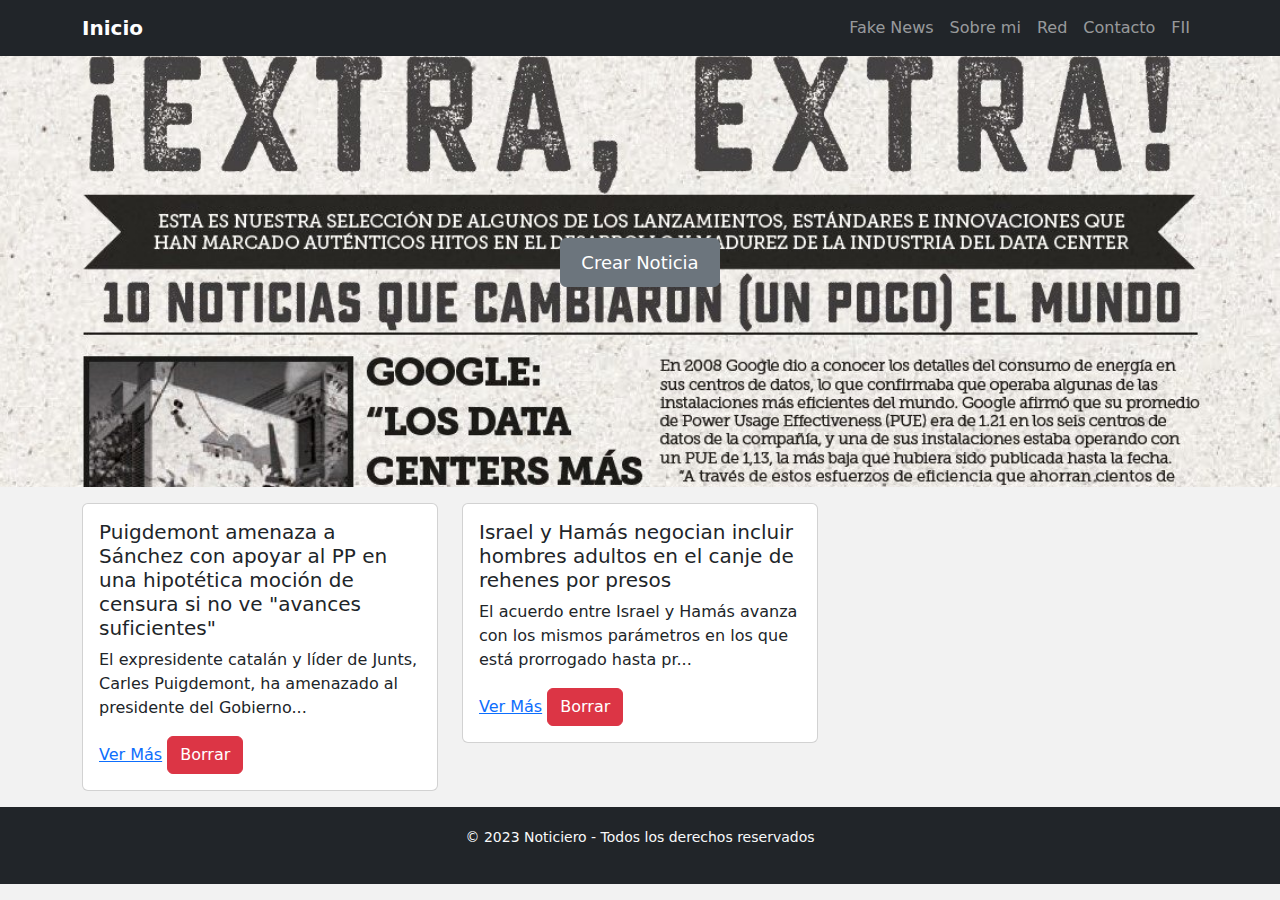
<file: index.html>
<!DOCTYPE html>
<html lang="es">
<head>
    <meta charset="UTF-8">
    <meta name="viewport" content="width=device-width, initial-scale=1">
    <title>Web FII</title>
    <link rel="stylesheet" href="css/style.css">
    <link rel="stylesheet" href="https://cdnjs.cloudflare.com/ajax/libs/bootstrap/5.0.2/css/bootstrap.min.css"/>
</head>
<body style="background-color: #f2f2f2;">
    
    <!-- Barra de navegación -->
    <nav class="navbar navbar-expand-lg navbar-dark bg-dark fixed-top" id="navbar">
        <div class="container">
            <a class="navbar-brand" href="index.html">Inicio</a>
            <button class="navbar-toggler" type="button" data-bs-toggle="collapse" data-bs-target="#navbarNav" aria-controls="navbarNav" aria-expanded="false" aria-label="Toggle navigation">
                <span class="navbar-toggler-icon"></span>
            </button>
            <div class="collapse navbar-collapse" id="navbarNav">
                <ul class="navbar-nav ms-auto">
                    <li class="nav-item">
                        <a class="nav-link" href="publica/tema.html">Fake News</a>
                    </li>
                    <li class="nav-item">
                        <a class="nav-link" href="publica/sobreMi.html">Sobre mi</a>
                    </li>
                    <li class="nav-item">
                        <a class="nav-link" href="publica/red.html">Red</a>
                    </li>
                    <li class="nav-item">
                        <a class="nav-link" href="publica/contacto.html">Contacto</a>
                    </li>
                    <li class="nav-item">
                        <div class="nav-profile-container">
                            <a class="nav-link" href="publica/fii.html">FII</a>
                            <ul class="nav-profile-dropdown">
                                <li>
                                    <a class="nav-link nav-hidden" href="publica/subfii.html">SubFII</a>
                                </li>
                            </ul>
                        </div>
                    </li>
                </ul>
            </div>
        </div>
    </nav>
    <div id="overlay"></div>
    <!-- seccion para crear noticia -->
    <section id="inicio" class="hero" style='background-image: url("publica/images/noticiaInicio.jpg");'>
        <div class="container">
            <button id="btnAbrirFormulario" class="btn btn-secondary">Crear Noticia</button>
        </div>
    </section>
    <!-- formulario para incluir una nueva noticia -->
    <form id="noticiaForm" class="needs-validation" novalidate>
        <div class="form-container">
            <button id="btnCerrarFormulario" class="btn btn-danger">Cerrar</button>
            <div class="mb-3">
                <label for="titulo" class="form-label">Título:</label>
                <input type="text" class="form-control" id="titulo" name="titulo" required>
                <div class="invalid-feedback">
                    Por favor, ingresa un título.
                </div>
            </div>
            <div class="mb-3">
                <label for="descripcion" class="form-label">Descripción:</label>
                <textarea class="form-control" id="descripcion" name="descripcion" required></textarea>
                <div class="invalid-feedback">
                    Por favor, ingresa una descripción.
                </div>
            </div>
            <div class="mb-3">
                <label for="autor" class="form-label">Autor:</label>
                <input type="text" class="form-control" id="autor" name="autor" required>
                <div class="invalid-feedback">
                    Por favor, ingresa el nombre del autor.
                </div>
            </div>
            <button type="submit" class="btn btn-primary">Guardar</button>
        </div>
    </form>
    <div class="container mt-3" id="noticiasContainer">
        <div class="row" id="noticiasRow"></div>
    </div>
    <div id="detalleNoticiaContainer"></div>
    
    <!-- footer -->
    <footer class="footer bg-dark text-light">
        <div class="container text-center">
            <p>&copy; 2023 Noticiero - Todos los derechos reservados</p>
        </div>
    </footer>
    <script src="https://code.jquery.com/jquery-3.6.4.min.js"></script>
    <script src="https://cdnjs.cloudflare.com/ajax/libs/bootstrap/5.0.2/js/bootstrap.min.js"></script>
    <script src="https://cdn.jsdelivr.net/npm/@popperjs/core@2.5.4/dist/umd/popper.min.js"></script>
    <script src="js/script.js"></script>
</body>
</html>
</file>
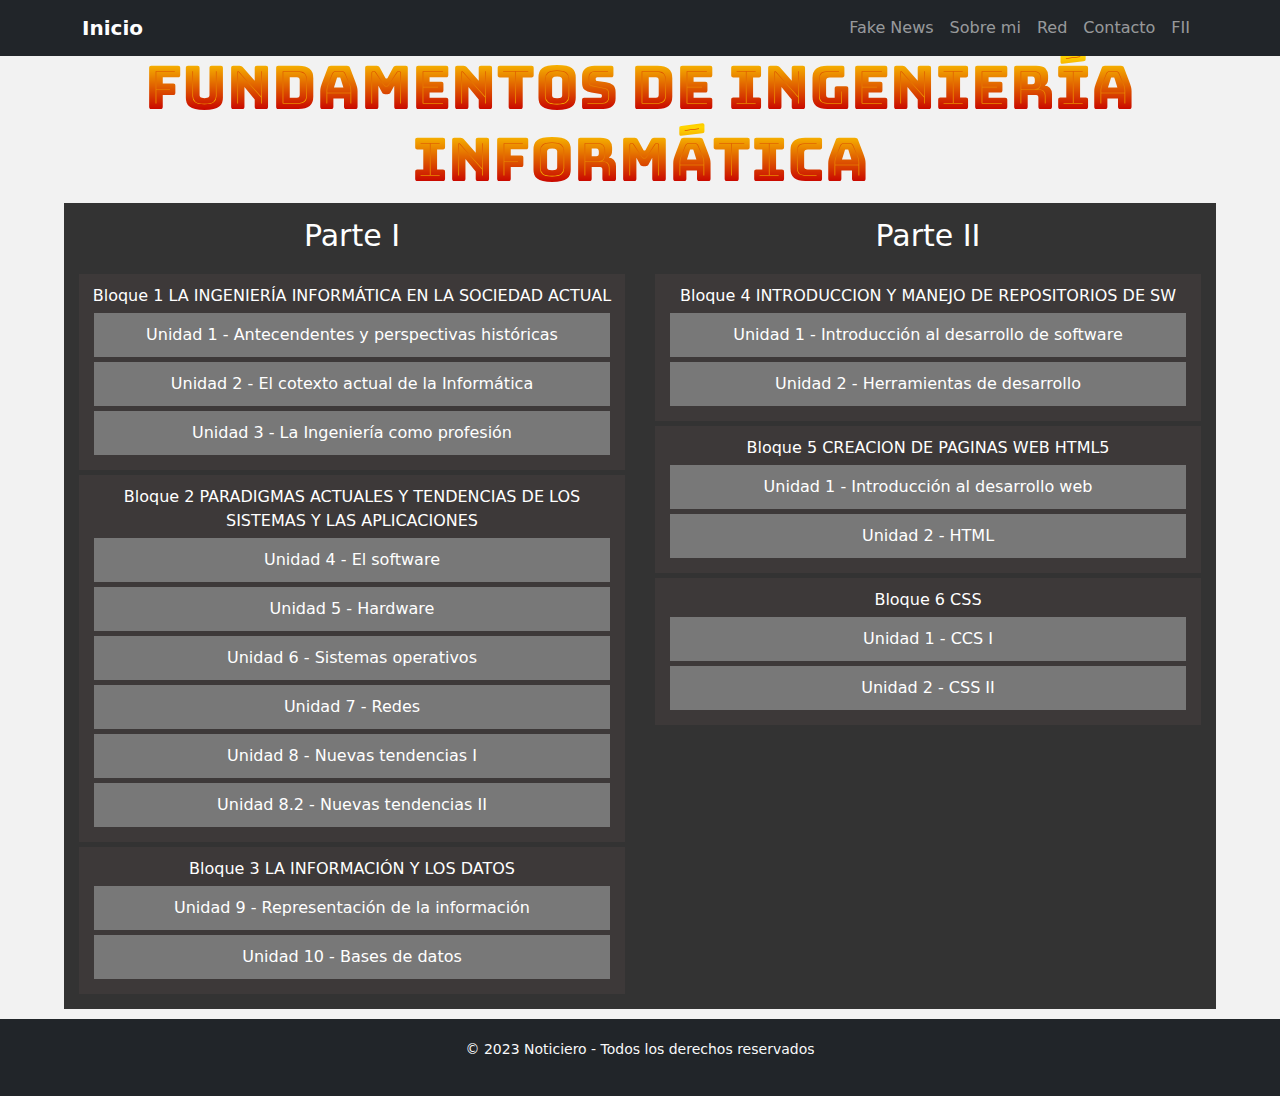
<file: publica/fii.html>
<!DOCTYPE html>
<html lang="es">
<head>
    <meta charset="UTF-8">
    <meta name="viewport" content="width=device-width, initial-scale=1">
    <title></title>
    <link rel="stylesheet" href="../css/style.css">
    <link rel="stylesheet" href="https://cdnjs.cloudflare.com/ajax/libs/bootstrap/5.0.2/css/bootstrap.min.css"/>
</head>
<body style="background-color: #f2f2f2;">
    
    <!-- Barra de navegación -->
    <nav class="navbar navbar-expand-lg navbar-dark bg-dark fixed-top" id="navbar">
        <div class="container">
            <a class="navbar-brand" href="../index.html">Inicio</a>
            <button class="navbar-toggler" type="button" data-bs-toggle="collapse" data-bs-target="#navbarNav" aria-controls="navbarNav" aria-expanded="false" aria-label="Toggle navigation">
                <span class="navbar-toggler-icon"></span>
            </button>
            <div class="collapse navbar-collapse" id="navbarNav">
                <ul class="navbar-nav ms-auto">
                    <li class="nav-item">
                        <a class="nav-link" href="tema.html">Fake News</a>
                    </li>
                    <li class="nav-item">
                        <a class="nav-link" href="sobreMi.html">Sobre mi</a>
                    </li>
                    <li class="nav-item">
                        <a class="nav-link" href="red.html">Red</a>
                    </li>
                    <li class="nav-item">
                        <a class="nav-link" href="contacto.html">Contacto</a>
                    </li>
                    <li class="nav-item">
                        <div class="nav-profile-container">
                            <a class="nav-link" href="fii.html">FII</a>
                            <ul class="nav-profile-dropdown">
                                <li>
                                    <a class="nav-link nav-hidden" href="subfii.html">SubFII</a>
                                </li>
                            </ul>
                        </div>
                    </li>
                </ul>
            </div>
        </div>
    </nav>  
    <h1 style="font-size: 60px;" id="nombre">Fundamentos de Ingeniería Informática</h1>
    <div class="menuFII">
        <div class="parte1">
            <p>Parte I</p>
            <div class="bloque">
                Bloque 1 LA INGENIERÍA INFORMÁTICA EN LA SOCIEDAD ACTUAL
                <div class="unidad"><a href="subfii.html">Unidad 1 - Antecendentes y perspectivas históricas</a></div>
                <div class="unidad"><a href="#unidad2">Unidad 2 - El cotexto actual de la Informática</a></div>
                <div class="unidad"><a href="#unidad3">Unidad 3 - La Ingeniería como profesión</a></div>
            </div> 
            <div class="bloque">
                Bloque 2 PARADIGMAS ACTUALES Y TENDENCIAS DE LOS SISTEMAS Y LAS APLICACIONES
                <div class="unidad"><a href="#unidad4">Unidad 4 - El software</a></div>
                <div class="unidad"><a href="#unidad5">Unidad 5 - Hardware</a></div>
                <div class="unidad"><a href="#unidad6">Unidad 6 - Sistemas operativos</a></div>
                <div class="unidad"><a href="#unidad7">Unidad 7 - Redes</a></div>
                <div class="unidad"><a href="#unidad8">Unidad 8 - Nuevas tendencias I</a></div>
                <div class="unidad"><a href="#unidad8-2">Unidad 8.2 - Nuevas tendencias II</a></div>
            </div>
            <div class="bloque">
                Bloque 3 LA INFORMACIÓN Y LOS DATOS
                <div class="unidad"><a href="#unidad9">Unidad 9 - Representación de la información</a></div>
                <div class="unidad"><a href="#unidad10">Unidad 10 - Bases de datos</a></div>
            </div>
        </div>
        <div class="parte2">
            <p>Parte II</p>
            <div class="bloque">
                Bloque 4 INTRODUCCION Y MANEJO DE REPOSITORIOS DE SW
                <div class="unidad"><a href="#unidad11">Unidad 1 - Introducción al desarrollo de software</a></div>
                <div class="unidad"><a href="#unidad12">Unidad 2 - Herramientas de desarrollo</a></div>
            </div>
            <div class="bloque">
                Bloque 5 CREACION DE PAGINAS WEB HTML5
                <div class="unidad"><a href="#unidad13">Unidad 1 - Introducción al desarrollo web</a></div>
                <div class="unidad"><a href="#unidad14">Unidad 2 - HTML</a></div>
            </div>
            <div class="bloque">
                Bloque 6 CSS
                <div class="unidad"><a href="#unidad15">Unidad 1 - CCS I</a></div>
                <div class="unidad"><a href="#unidad16">Unidad 2 - CSS II</a></div>
            </div>
        </div>
    </div>
    
    <!-- footer -->
    <footer class="footer bg-dark text-light">
        <div class="container text-center">
            <p>&copy; 2023 Noticiero - Todos los derechos reservados</p>
        </div>
    </footer>
    <script src="https://code.jquery.com/jquery-3.6.4.min.js"></script>
    <script src="https://cdnjs.cloudflare.com/ajax/libs/bootstrap/5.0.2/js/bootstrap.min.js"></script>
    <script src="https://cdn.jsdelivr.net/npm/@popperjs/core@2.5.4/dist/umd/popper.min.js"></script>
</body>
</html>
</file>
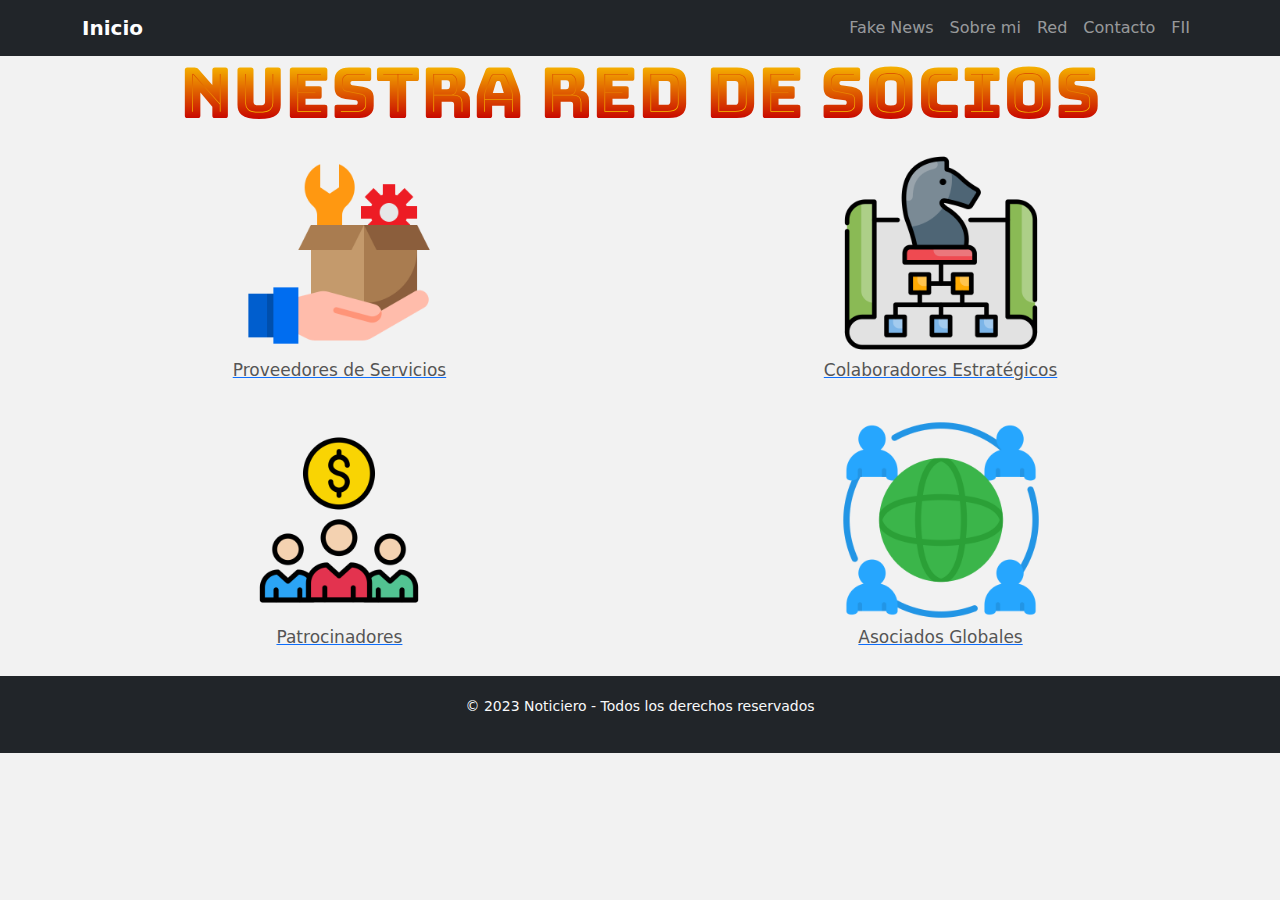
<file: publica/red.html>
<!DOCTYPE html>
<html lang="es">
<head>
    <meta charset="UTF-8">
    <meta name="viewport" content="width=device-width, initial-scale=1">
    <title>Contacto</title>
    <link rel="stylesheet" href="../css/style.css">
    <link rel="stylesheet" href="https://cdnjs.cloudflare.com/ajax/libs/bootstrap/5.0.2/css/bootstrap.min.css"/>
</head>
<body style="background-color: #f2f2f2;">
    
    <!-- Barra de navegación -->
    <nav class="navbar navbar-expand-lg navbar-dark bg-dark fixed-top" id="navbar">
        <div class="container">
            <a class="navbar-brand" href="../index.html">Inicio</a>
            <button class="navbar-toggler" type="button" data-bs-toggle="collapse" data-bs-target="#navbarNav" aria-controls="navbarNav" aria-expanded="false" aria-label="Toggle navigation">
                <span class="navbar-toggler-icon"></span>
            </button>
            <div class="collapse navbar-collapse" id="navbarNav">
                <ul class="navbar-nav ms-auto">
                    <li class="nav-item">
                        <a class="nav-link" href="tema.html">Fake News</a>
                    </li>
                    <li class="nav-item">
                        <a class="nav-link" href="sobreMi.html">Sobre mi</a>
                    </li>
                    <li class="nav-item">
                        <a class="nav-link" href="red.html">Red</a>
                    </li>
                    <li class="nav-item">
                        <a class="nav-link" href="contacto.html">Contacto</a>
                    </li>
                    <li class="nav-item">
                        <div class="nav-profile-container">
                            <a class="nav-link" href="fii.html">FII</a>
                            <ul class="nav-profile-dropdown">
                                <li>
                                    <a class="nav-link nav-hidden" href="subfii.html">SubFII</a>
                                </li>
                            </ul>
                        </div>
                    </li>
                </ul>
            </div>
        </div>
    </nav>  
    <h1 id="nombre">Nuestra Red de Socios</h1>
    <div id="socios">
        <div class="partner-logo">
            <a href="enlace-del-socio" target="_blank">
               <img src="images/servicio.png" alt="Nombre del Socio">
               <p>Proveedores de Servicios</p>
            </a>
         </div>
         <div class="partner-logo">
            <a href="enlace-del-socio" target="_blank">
               <img src="images/estrategia.png" alt="Nombre del Socio">
               <p>Colaboradores Estratégicos</p>
            </a>
         </div>
         <div class="partner-logo">
            <a href="enlace-del-socio" target="_blank">
               <img src="images/patrocinadores.png" alt="Nombre del Socio">
               <p>Patrocinadores</p>
            </a>
         </div>
         <div class="partner-logo">
            <a href="enlace-del-socio" target="_blank">
               <img src="images/global.png" alt="Nombre del Socio">
               <p>Asociados Globales</p>
            </a>
         </div> 
    </div>

    <!-- footer -->
    <footer class="footer bg-dark text-light">
        <div class="container text-center">
            <p>&copy; 2023 Noticiero - Todos los derechos reservados</p>
        </div>
    </footer>
    <script src="https://code.jquery.com/jquery-3.6.4.min.js"></script>
    <script src="https://cdnjs.cloudflare.com/ajax/libs/bootstrap/5.0.2/js/bootstrap.min.js"></script>
    <script src="https://cdn.jsdelivr.net/npm/@popperjs/core@2.5.4/dist/umd/popper.min.js"></script>
    <script src="../js/scriptContacto.js"></script>
</body>
</html>
</file>
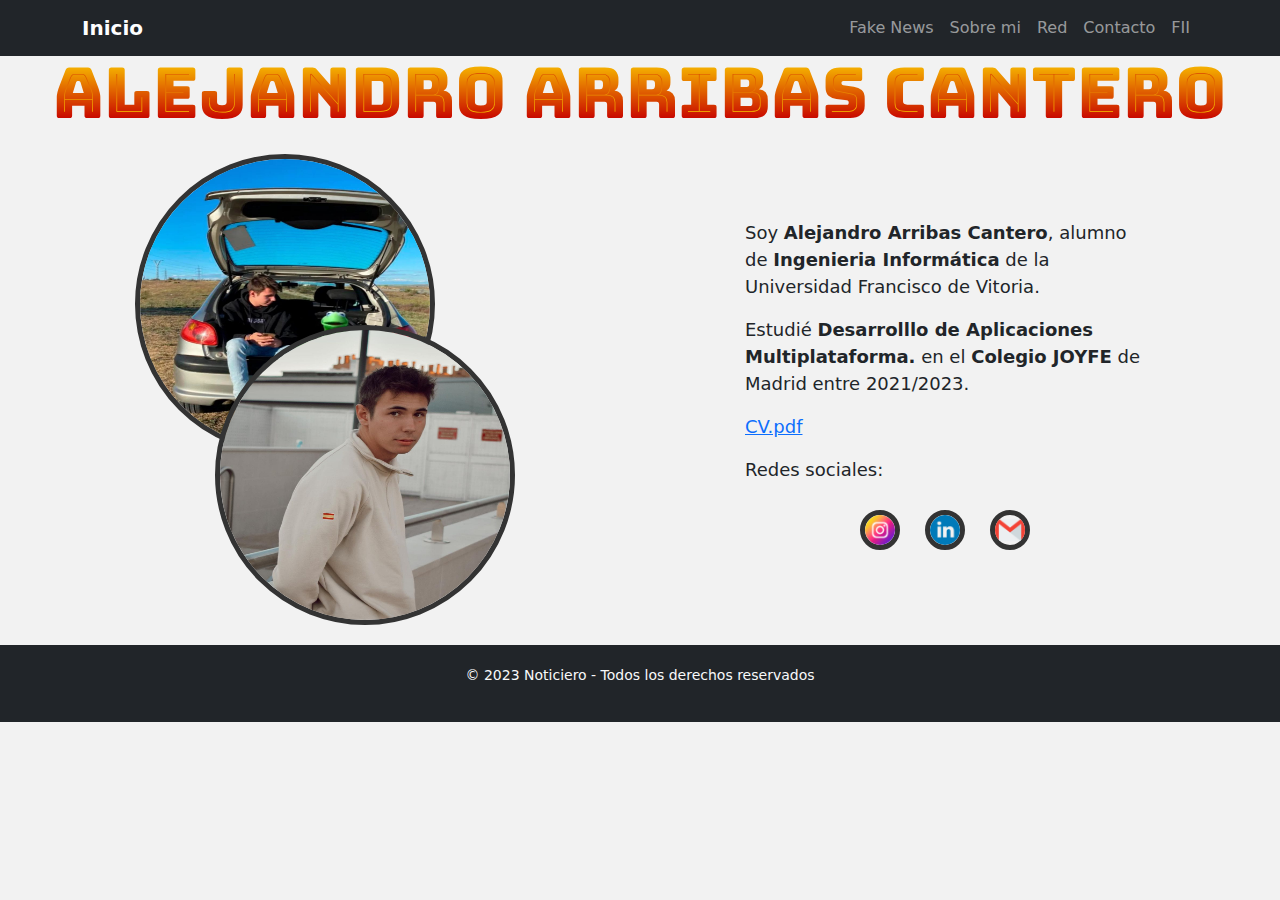
<file: publica/sobreMi.html>
<!DOCTYPE html>
<html lang="es">
<head>
    <meta charset="UTF-8">
    <meta name="viewport" content="width=device-width, initial-scale=1">
    <title>Sobre mi</title>
    <link rel="stylesheet" href="../css/style.css">
    <link rel="stylesheet" href="https://cdnjs.cloudflare.com/ajax/libs/bootstrap/5.0.2/css/bootstrap.min.css"/>
</head>
<body style="background-color: #f2f2f2;">
    
    <!-- Barra de navegación -->
    <nav class="navbar navbar-expand-lg navbar-dark bg-dark fixed-top" id="navbar">
        <div class="container">
            <a class="navbar-brand" href="../index.html">Inicio</a>
            <button class="navbar-toggler" type="button" data-bs-toggle="collapse" data-bs-target="#navbarNav" aria-controls="navbarNav" aria-expanded="false" aria-label="Toggle navigation">
                <span class="navbar-toggler-icon"></span>
            </button>
            <div class="collapse navbar-collapse" id="navbarNav">
                <ul class="navbar-nav ms-auto">
                    <li class="nav-item">
                        <a class="nav-link" href="tema.html">Fake News</a>
                    </li>
                    <li class="nav-item">
                        <a class="nav-link" href="sobreMi.html">Sobre mi</a>
                    </li>
                    <li class="nav-item">
                        <a class="nav-link" href="red.html">Red</a>
                    </li>
                    <li class="nav-item">
                        <a class="nav-link" href="contacto.html">Contacto</a>
                    </li>
                    <li class="nav-item">
                        <div class="nav-profile-container">
                            <a class="nav-link" href="fii.html">FII</a>
                            <ul class="nav-profile-dropdown">
                                <li>
                                    <a class="nav-link nav-hidden" href="subfii.html">SubFII</a>
                                </li>
                            </ul>
                        </div>
                    </li>
                </ul>
            </div>
        </div>
    </nav>
    <h1 id="nombre">Alejandro Arribas Cantero</h1>

    <section id="content">
        <div id="about">
            <div>
                <div id="img1"><img src="images/yo1.jpg" alt="Tu Imagen 1"></div>
                <div id="img2"><img src="images/yo2.jpg" alt="Tu Imagen 2"></div>
            </div>
        </div>
        <div id="about">
            <p>Soy <b>Alejandro Arribas Cantero</b>, alumno de <b>Ingenieria Informática</b> de la Universidad Francisco de Vitoria.</p>
            <p>Estudié <b>Desarrolllo de Aplicaciones Multiplataforma.</b> en el <b>Colegio JOYFE</b> de Madrid entre 2021/2023.</p>
            <p><a href="https://drive.google.com/file/d/1ytq5NkTSAvdgM41IucHcDotwv5FvU2Hj/view?usp=drive_link">CV.pdf</a></p>
            <p>Redes sociales:</p>
            <div id="social">
                <a href="https://www.instagram.com/alejandro_arribas/" target="_blank">
                    <img src="images/instagram.png" alt="Instagram">
                </a>
                <a href="https://www.linkedin.com/in/alejandro-arribas-cantero-819882232/" target="_blank">
                    <img src="images/linkedin.png" alt="Linkedin">
                </a>
                <a href="mailto:alejandroarribascantero@gmail.com" target="_blank">
                    <img src="images/gmail.png" alt="Gmail">
                </a>
            </div>
        </div>
        
    </section>
    

    
    <!-- footer -->
    <footer class="footer bg-dark text-light">
        <div class="container text-center">
            <p>&copy; 2023 Noticiero - Todos los derechos reservados</p>
        </div>
    </footer>
    <script src="https://code.jquery.com/jquery-3.6.4.min.js"></script>
    <script src="https://cdnjs.cloudflare.com/ajax/libs/bootstrap/5.0.2/js/bootstrap.min.js"></script>
    <script src="https://cdn.jsdelivr.net/npm/@popperjs/core@2.5.4/dist/umd/popper.min.js"></script>
</body>
</html>
</file>
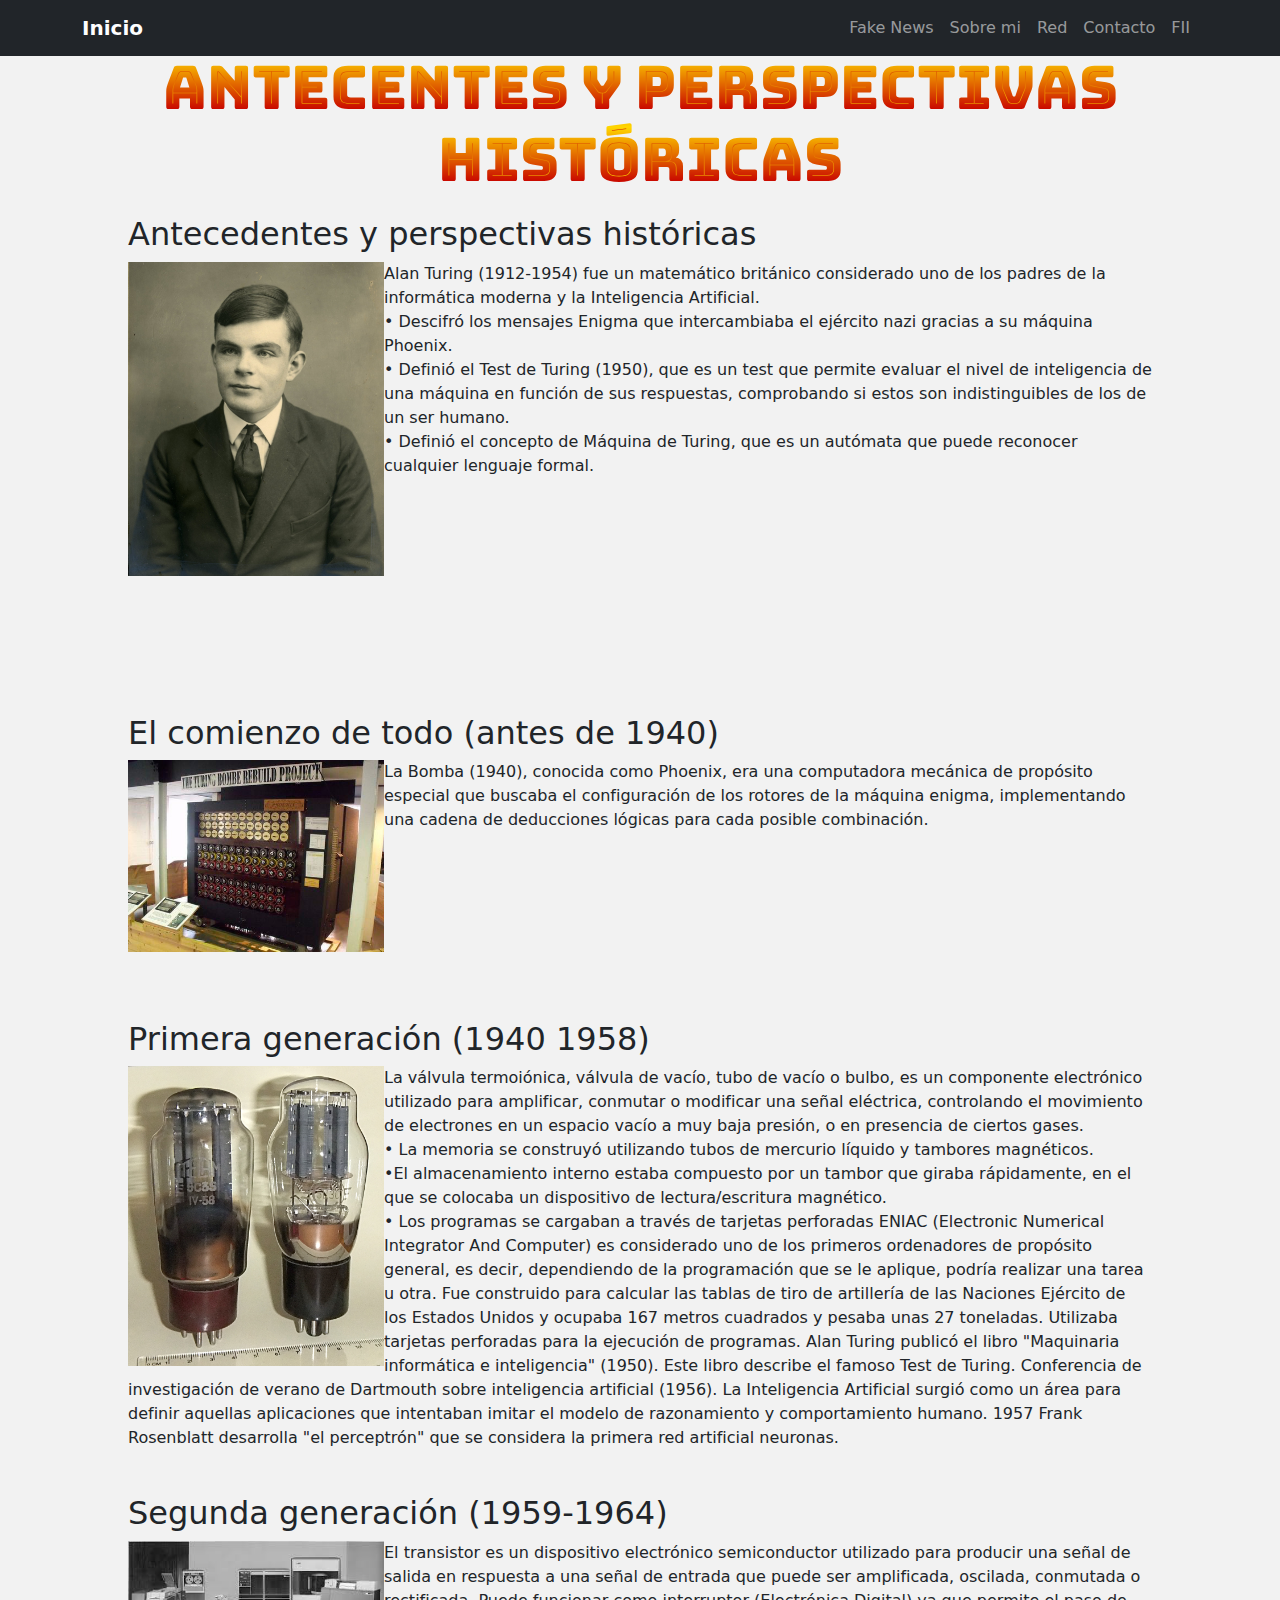
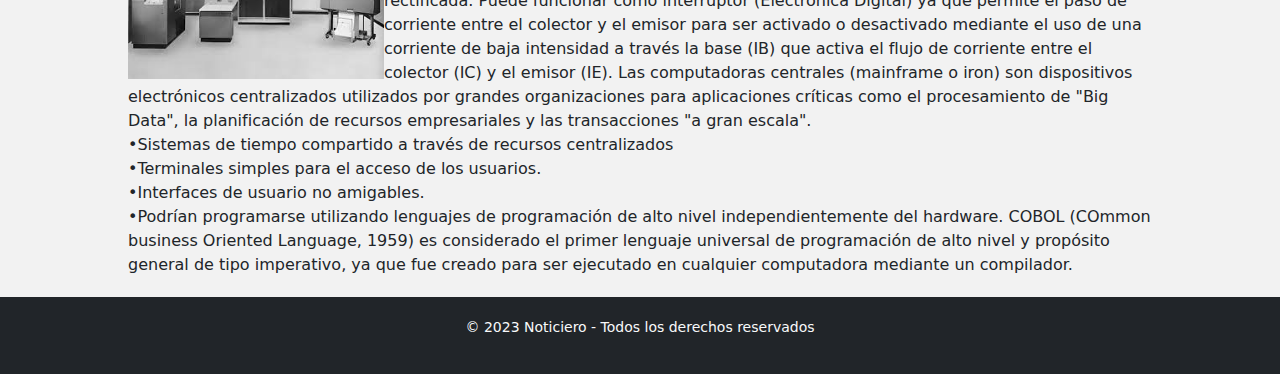
<file: publica/subfii.html>
<!DOCTYPE html>
<html lang="es">
<head>
    <meta charset="UTF-8">
    <meta name="viewport" content="width=device-width, initial-scale=1">
    <title></title>
    <link rel="stylesheet" href="../css/style.css">
    <link rel="stylesheet" href="https://cdnjs.cloudflare.com/ajax/libs/bootstrap/5.0.2/css/bootstrap.min.css"/>
</head>
<body style="background-color: #f2f2f2;">
    
    <!-- Barra de navegación -->
    <nav class="navbar navbar-expand-lg navbar-dark bg-dark fixed-top" id="navbar">
        <div class="container">
            <a class="navbar-brand" href="../index.html">Inicio</a>
            <button class="navbar-toggler" type="button" data-bs-toggle="collapse" data-bs-target="#navbarNav" aria-controls="navbarNav" aria-expanded="false" aria-label="Toggle navigation">
                <span class="navbar-toggler-icon"></span>
            </button>
            <div class="collapse navbar-collapse" id="navbarNav">
                <ul class="navbar-nav ms-auto">
                    <li class="nav-item">
                        <a class="nav-link" href="tema.html">Fake News</a>
                    </li>
                    <li class="nav-item">
                        <a class="nav-link" href="sobreMi.html">Sobre mi</a>
                    </li>
                    <li class="nav-item">
                        <a class="nav-link" href="red.html">Red</a>
                    </li>
                    <li class="nav-item">
                        <a class="nav-link" href="contacto.html">Contacto</a>
                    </li>
                    <li class="nav-item">
                        <div class="nav-profile-container">
                            <a class="nav-link" href="fii.html">FII</a>
                            <ul class="nav-profile-dropdown">
                                <li>
                                    <a class="nav-link nav-hidden" href="subfii.html">SubFII</a>
                                </li>
                            </ul>
                        </div>
                    </li>
                </ul>
            </div>
        </div>
    </nav>  
    <h1 style="font-size: 60px;" id="nombre">Antecentes y perspectivas históricas</h1>
    <section id="contenido">
        <article id="introduccion">
            <h2>Antecedentes y perspectivas históricas</h2>
            <img class="imgNoticia" src="images/alan.jpg" alt="Descripción de la imagen 1">
            <p>
                Alan Turing (1912-1954) fue un matemático británico considerado uno de los padres de la informática moderna y la Inteligencia Artificial. 
                <br>• Descifró los mensajes Enigma que intercambiaba el ejército nazi gracias a su
                máquina Phoenix.
                <br>• Definió el Test de Turing (1950), que es un test que permite evaluar el nivel de inteligencia de una máquina en función de sus respuestas, comprobando si estos son indistinguibles de los de un ser humano.
                <br>• Definió el concepto de Máquina de Turing, que es un autómata que puede reconocer cualquier lenguaje formal.
                <br><br><br><br><br><br><br><br><br><br>
            </p>
        </article>

        <article id="seccion1">
            <h2>El comienzo de todo (antes de 1940)</h2>
            <img class="imgNoticia" src="images/phoenix.jpg" alt="Descripción de la imagen 2">
            <p>
                La Bomba (1940), conocida como Phoenix, era una computadora mecánica de propósito especial que buscaba el configuración de los rotores de la máquina enigma, implementando una cadena de deducciones lógicas para cada posible combinación. <br><br><br><br><br><br><br><br>
                
            </p>
        </article>

        <article id="seccion2">
            <h2>Primera generación (1940 1958) </h2>
            <img class="imgNoticia" src="images/valvula.jpg" alt="Descripción de la imagen 3">
            <p>
                La válvula termoiónica, válvula de vacío, tubo de vacío o bulbo, es un componente electrónico utilizado para amplificar, conmutar o modificar una señal eléctrica, controlando el movimiento de electrones en un espacio vacío a muy baja presión, o en presencia de ciertos gases.
                <br>• La memoria se construyó utilizando tubos de mercurio líquido y tambores magnéticos.
                <br>•El almacenamiento interno estaba compuesto por un tambor que giraba rápidamente, en el que se colocaba un dispositivo de lectura/escritura magnético.
                <br>• Los programas se cargaban a través de tarjetas perforadas

                ENIAC (Electronic Numerical Integrator And Computer) es considerado uno de los primeros ordenadores de propósito general, es decir, dependiendo de la programación que se le aplique, podría realizar una tarea u otra.
                Fue construido para calcular las tablas de tiro de artillería de las Naciones Ejército de los Estados Unidos y ocupaba 167 metros cuadrados y pesaba unas 27 toneladas.
                Utilizaba tarjetas perforadas para la ejecución de programas.

                Alan Turing publicó el libro "Maquinaria informática e inteligencia" (1950). Este libro describe el famoso Test de Turing.

                Conferencia de investigación de verano de Dartmouth sobre inteligencia artificial (1956). La Inteligencia Artificial surgió como un área para definir aquellas aplicaciones que intentaban imitar el modelo de razonamiento y comportamiento humano.

                1957 Frank Rosenblatt desarrolla "el perceptrón" que se considera la primera red artificial neuronas.
                <br><br>
            </p>
        </article>

        <article>
            <h2>Segunda generación (1959-1964) </h2>
            <img class="imgNoticia" src="images/ibm.jpeg" alt="Descripción de la imagen 3">
            <p>
                El transistor es un dispositivo electrónico semiconductor utilizado para producir una señal de salida en respuesta a una señal de entrada que puede ser amplificada, oscilada, conmutada o rectificada. Puede funcionar como interruptor (Electrónica Digital) ya que permite el paso de corriente entre el colector y el emisor para ser activado o desactivado mediante el uso de una corriente de baja intensidad a través la base (IB) que activa el flujo de corriente entre el colector (IC) y el emisor (IE).
                Las computadoras centrales (mainframe o iron) son dispositivos electrónicos centralizados utilizados por grandes organizaciones para aplicaciones críticas como el procesamiento de "Big Data", la planificación de recursos empresariales y las transacciones "a gran escala".
                <br>•Sistemas de tiempo compartido a través de recursos centralizados
                <br>•Terminales simples para el acceso de los usuarios.
                <br>•Interfaces de usuario no amigables.
                <br>•Podrían programarse utilizando lenguajes de programación de alto nivel independientemente del hardware. 
                COBOL (COmmon business Oriented Language, 1959) es considerado el primer lenguaje universal de programación de alto nivel y propósito general de tipo imperativo, ya que fue creado para ser ejecutado en cualquier computadora mediante un compilador.

            </p>
        </article>
    </section>
    <!-- footer -->
    <footer class="footer bg-dark text-light">
        <div class="container text-center">
            <p>&copy; 2023 Noticiero - Todos los derechos reservados</p>
        </div>
    </footer>
    <script src="https://code.jquery.com/jquery-3.6.4.min.js"></script>
    <script src="https://cdnjs.cloudflare.com/ajax/libs/bootstrap/5.0.2/js/bootstrap.min.js"></script>
    <script src="https://cdn.jsdelivr.net/npm/@popperjs/core@2.5.4/dist/umd/popper.min.js"></script>
</body>
</html>
</file>
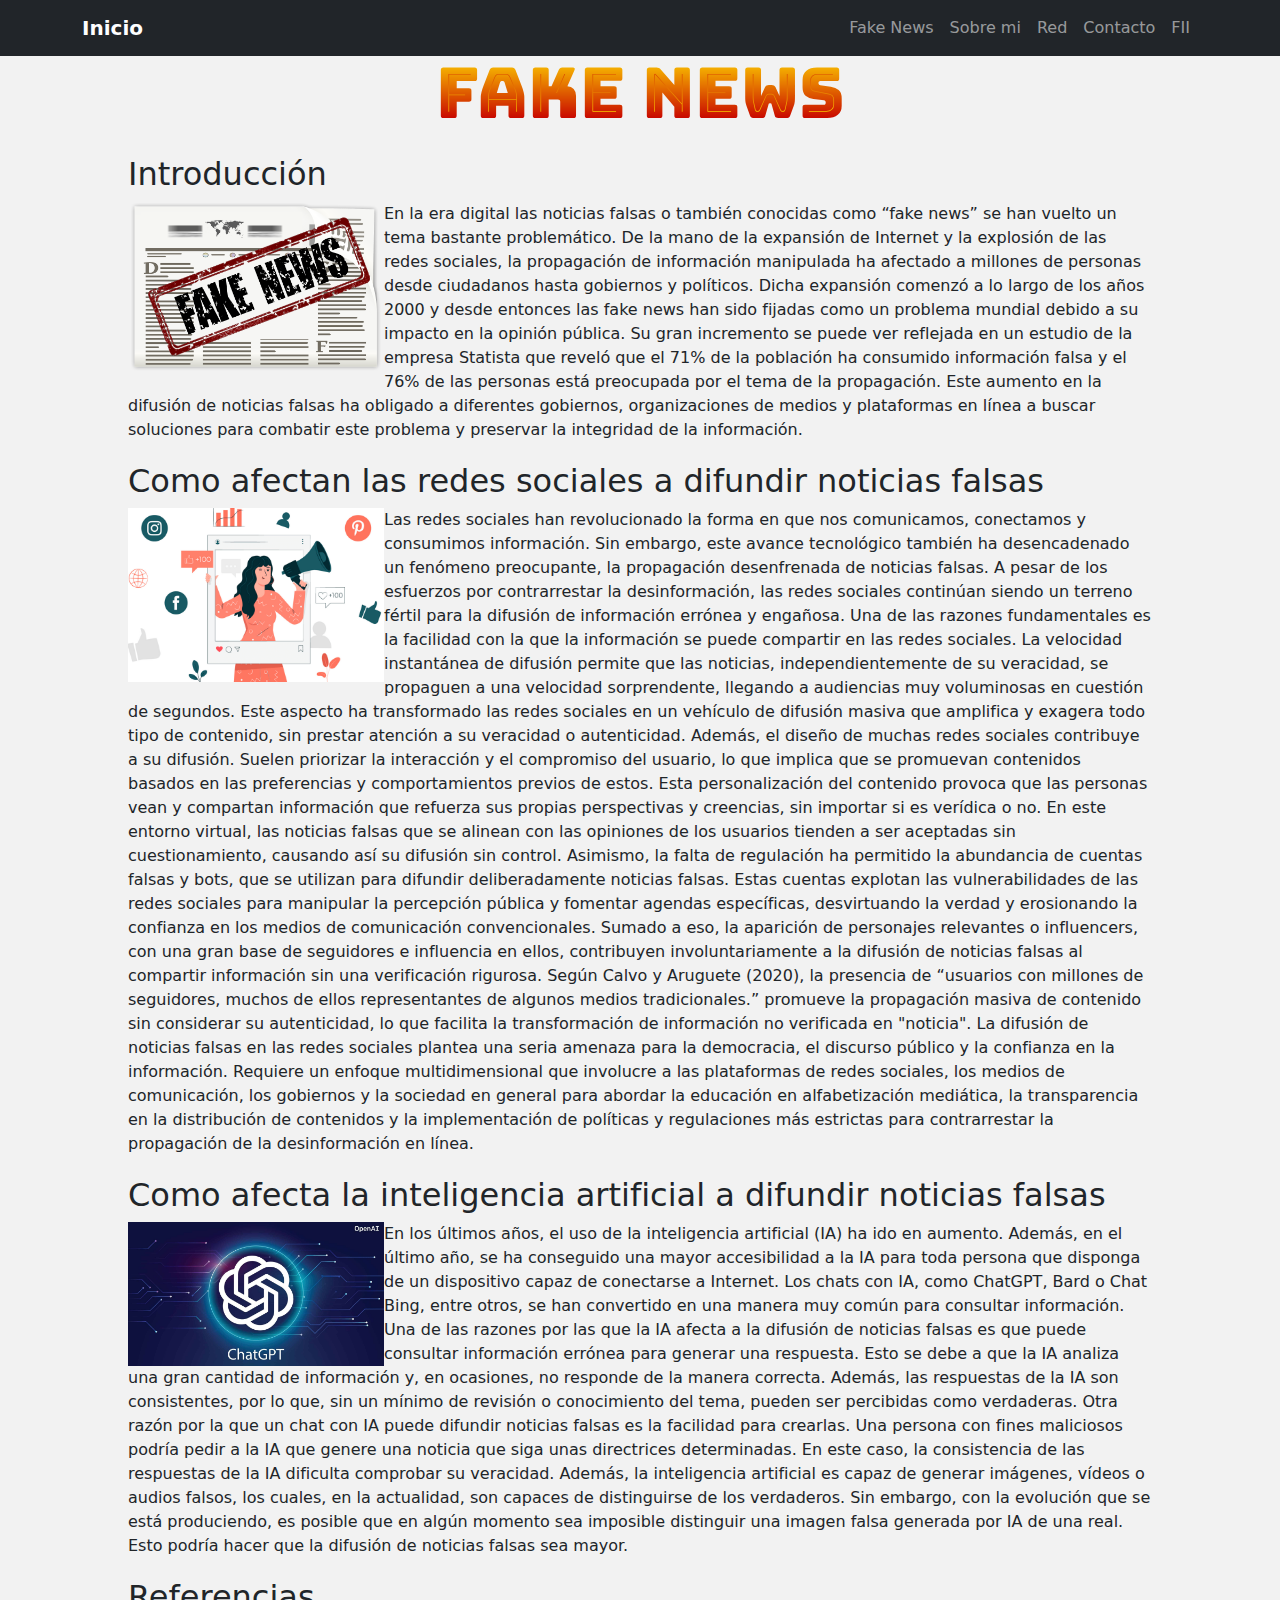
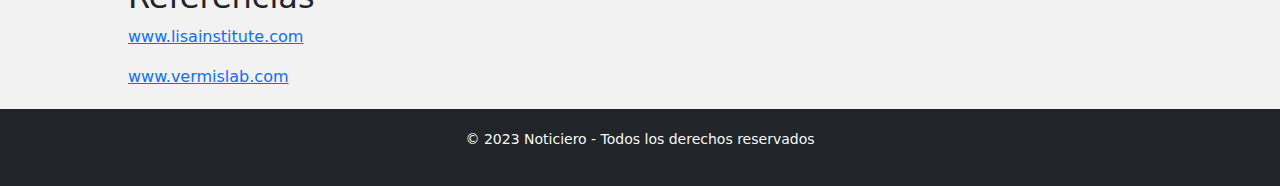
<file: publica/tema.html>
<!DOCTYPE html>
<html lang="es">
<head>
    <meta charset="UTF-8">
    <meta name="viewport" content="width=device-width, initial-scale=1">
    <title>Fake news</title>
    <link rel="stylesheet" href="../css/style.css">
    <link rel="stylesheet" href="https://cdnjs.cloudflare.com/ajax/libs/bootstrap/5.0.2/css/bootstrap.min.css"/>
</head>
<body style="background-color: #f2f2f2;">
    
    <!-- Barra de navegación -->
    <nav class="navbar navbar-expand-lg navbar-dark bg-dark fixed-top" id="navbar">
        <div class="container">
            <a class="navbar-brand" href="../index.html">Inicio</a>
            <button class="navbar-toggler" type="button" data-bs-toggle="collapse" data-bs-target="#navbarNav" aria-controls="navbarNav" aria-expanded="false" aria-label="Toggle navigation">
                <span class="navbar-toggler-icon"></span>
            </button>
            <div class="collapse navbar-collapse" id="navbarNav">
                <ul class="navbar-nav ms-auto">
                    <li class="nav-item">
                        <a class="nav-link" href="tema.html">Fake News</a>
                    </li>
                    <li class="nav-item">
                        <a class="nav-link" href="sobreMi.html">Sobre mi</a>
                    </li>
                    <li class="nav-item">
                        <a class="nav-link" href="red.html">Red</a>
                    </li>
                    <li class="nav-item">
                        <a class="nav-link" href="contacto.html">Contacto</a>
                    </li>
                    <li class="nav-item">
                        <div class="nav-profile-container">
                            <a class="nav-link" href="fii.html">FII</a>
                            <ul class="nav-profile-dropdown">
                                <li>
                                    <a class="nav-link nav-hidden" href="subfii.html">SubFII</a>
                                </li>
                            </ul>
                        </div>
                    </li>
                </ul>
            </div>
        </div>
    </nav>  
    <h1 id="nombre">Fake news</h1>
    <section id="contenido">
        <article id="introduccion">
            <h2>Introducción</h2>
            <img class="imgNoticia" src="images/fakenewspng.png" alt="Descripción de la imagen 1">
            <p>
                En la era digital las noticias falsas o también conocidas como “fake news” se han vuelto un tema bastante problemático. De la mano de la expansión de Internet y la explosión de las redes sociales, la propagación de información manipulada ha afectado a millones de personas desde ciudadanos hasta gobiernos y políticos. Dicha expansión comenzó a lo largo de los años 2000 y desde entonces las fake news han sido fijadas como un problema mundial debido a su impacto en la opinión pública. Su gran incremento se puede ver reflejada en un estudio de la empresa Statista que reveló que el 71% de la población ha consumido información falsa y el 76% de las personas está preocupada por el tema de la propagación. Este aumento en la difusión de noticias falsas ha obligado a diferentes gobiernos, organizaciones de medios y plataformas en línea a buscar soluciones para combatir este problema y preservar la integridad de la información. 
            </p>
        </article>

        <article id="seccion1">
            <h2>Como afectan las redes sociales a difundir noticias falsas</h2>
            <img class="imgNoticia" src="images/influencers.png" alt="Descripción de la imagen 2">
            <p>
                Las redes sociales han revolucionado la forma en que nos comunicamos, conectamos y consumimos información. Sin embargo, este avance tecnológico también ha desencadenado un fenómeno preocupante, la propagación desenfrenada de noticias falsas. A pesar de los esfuerzos por contrarrestar la desinformación, las redes sociales continúan siendo un terreno fértil para la difusión de información errónea y engañosa. Una de las razones fundamentales es la facilidad con la que la información se puede compartir en las redes sociales. La velocidad instantánea de difusión permite que las noticias, independientemente de su veracidad, se propaguen a una velocidad sorprendente, llegando a audiencias muy voluminosas en cuestión de segundos. Este aspecto ha transformado las redes sociales en un vehículo de difusión masiva que amplifica y exagera todo tipo de contenido, sin prestar atención a su veracidad o autenticidad. Además, el diseño de muchas redes sociales contribuye a su difusión. Suelen priorizar la interacción y el compromiso del usuario, lo que implica que se promuevan contenidos basados en las preferencias y comportamientos previos de estos. Esta personalización del contenido provoca que las personas vean y compartan información que refuerza sus propias perspectivas y creencias, sin importar si es verídica o no. En este entorno virtual, las noticias falsas que se alinean con las opiniones de los usuarios tienden a ser aceptadas sin cuestionamiento, causando así su difusión sin control. Asimismo, la falta de regulación ha permitido la abundancia de cuentas falsas y bots, que se utilizan para difundir deliberadamente noticias falsas. Estas cuentas explotan las vulnerabilidades de las redes sociales para manipular la percepción pública y fomentar agendas específicas, desvirtuando la verdad y erosionando la confianza en los medios de comunicación convencionales. Sumado a eso, la aparición de personajes relevantes o influencers, con una gran base de seguidores e influencia en ellos, contribuyen involuntariamente a la difusión de noticias falsas al compartir información sin una verificación rigurosa. Según Calvo y Aruguete (2020), la presencia de “usuarios con millones de seguidores, muchos de ellos representantes de algunos medios tradicionales.” promueve la propagación masiva de contenido sin considerar su autenticidad, lo que facilita la transformación de información no verificada en "noticia". La difusión de noticias falsas en las redes sociales plantea una seria amenaza para la democracia, el discurso público y la confianza en la información. Requiere un enfoque multidimensional que involucre a las plataformas de redes sociales, los medios de comunicación, los gobiernos y la sociedad en general para abordar la educación en alfabetización mediática, la transparencia en la distribución de contenidos y la implementación de políticas y regulaciones más estrictas para contrarrestar la propagación de la desinformación en línea. 
            </p>
        </article>

        <article id="seccion2">
            <h2>Como afecta la inteligencia artificial a difundir noticias falsas </h2>
            <img class="imgNoticia" src="images/chatGPT.jpg" alt="Descripción de la imagen 3">
            <p>
                En los últimos años, el uso de la inteligencia artificial (IA) ha ido en aumento. Además, en el último año, se ha conseguido una mayor accesibilidad a la IA para toda persona que disponga de un dispositivo capaz de conectarse a Internet. Los chats con IA, como ChatGPT, Bard o Chat Bing, entre otros, se han convertido en una manera muy común para consultar información. Una de las razones por las que la IA afecta a la difusión de noticias falsas es que puede consultar información errónea para generar una respuesta. Esto se debe a que la IA analiza una gran cantidad de información y, en ocasiones, no responde de la manera correcta. Además, las respuestas de la IA son consistentes, por lo que, sin un mínimo de revisión o conocimiento del tema, pueden ser percibidas como verdaderas. Otra razón por la que un chat con IA puede difundir noticias falsas es la facilidad para crearlas. Una persona con fines maliciosos podría pedir a la IA que genere una noticia que siga unas directrices determinadas. En este caso, la consistencia de las respuestas de la IA dificulta comprobar su veracidad. Además, la inteligencia artificial es capaz de generar imágenes, vídeos o audios falsos, los cuales, en la actualidad, son capaces de distinguirse de los verdaderos. Sin embargo, con la evolución que se está produciendo, es posible que en algún momento sea imposible distinguir una imagen falsa generada por IA de una real. Esto podría hacer que la difusión de noticias falsas sea mayor. 
            </p>
        </article>

        <article id="seccion3">
            <h2>Referencias </h2>
            <p><a href="https://www.lisainstitute.com/blogs/blog/fake-news-mas-sorprendent">www.lisainstitute.com</a></p>
            <p><a href="https://www.vermislab.com/la-tecnologia-detras-de-las-fake-news/">www.vermislab.com</a></p>
        </article>
    </section>
    <!-- footer -->
    <footer class="footer bg-dark text-light">
        <div class="container text-center">
            <p>&copy; 2023 Noticiero - Todos los derechos reservados</p>
        </div>
    </footer>
    <script src="https://code.jquery.com/jquery-3.6.4.min.js"></script>
    <script src="https://cdnjs.cloudflare.com/ajax/libs/bootstrap/5.0.2/js/bootstrap.min.js"></script>
    <script src="https://cdn.jsdelivr.net/npm/@popperjs/core@2.5.4/dist/umd/popper.min.js"></script>
</body>
</html>
</file>
<file: css/style.css>
/* Estilos para la barra de navegación */
.navbar {
    background-color: #343a40;
}

.navbar-brand {
    color: #fff;
    font-size: 24px;
    font-weight: bold;
}

.nav-link {
    color: #fff;
    font-size: 18px;
}

#navbar {
    transition: top 0.3s;
}

.navbar-hidden {
    top: -100px !important;
}

.navbar-nav li {
    transition: background-color 0.3s ease;
}

.navbar-nav li:hover {
    background-color: #555;
}

html {
    scroll-behavior: smooth;
}

.nav-profile-container {
    position: relative;
}

.nav-profile-dropdown {
    position: absolute;
    top: 100%;
    left: 0;
    background-color: #212529;
    padding: 8px;
    display: none;
}

.nav-profile-container:hover .nav-profile-dropdown {
    display: block;
}

.nav-profile-container:hover .nav-link {
    color: #fff;
}

.nav-hidden {
    display: none;
}

.nav-profile-dropdown li {
    list-style: none;
}

.nav-profile-dropdown li a {
    display: block;
    padding: 5px 10px;
    color: #000;
    text-decoration: none;
}

.nav-profile-dropdown li a:hover {
    background-color: #555;
}
/*-------------------------------------------------------*/
.hero {
    margin-top: 3%;
    background-size: cover;
    background-position: center;
    padding: 200px ;
    text-align: center;
    color: #fff;
    text-shadow: 2px 2px 2px #000;
}

.hero h1 {
    font-size: 36px;
    font-weight: bold;
    margin-bottom: 20px;
}

.hero p {
    font-size: 18px;
    margin-bottom: 40px;
}

.hero .btn {
    font-size: 18px;
    padding: 10px 20px;
}

/* Estilos para el footer */
.footer {
    background-color: #333;
    color: #fff;
    padding: 20px;
    text-align: center;
}

.footer p {
    font-size: 14px;
}

/* Estilo formulario */
#overlay {
    display: none;
    position: fixed;
    top: 0;
    left: 0;
    width: 100%;
    height: 100%;
    background-color: rgba(0, 0, 0, 0.7);
    z-index: 1;
}

.overlay-visible {
    display: block;
}

/* Estilos para el formulario centrado */
#overlay {
    display: none;
    position: fixed;
    top: 0;
    left: 0;
    width: 100%;
    height: 100%;
    background-color: rgba(0, 0, 0, 0.7);
    z-index: 1;
}

/* Estilos para el formulario centrado */
#overlay {
    display: none;
    position: fixed;
    top: 0;
    left: 0;
    width: 100%;
    height: 100%;
    background-color: rgba(0, 0, 0, 0.7);
    z-index: 10;
}

#noticiaForm {
    display: none;
    position: fixed;
    top: 50%;
    left: 50%;
    transform: translate(-50%, -50%);
    z-index: 20; 
}

.form-container {
    background-color: #fff; 
    padding: 20px;
    max-width: 90%; 
    width: 600px;
    position: relative;
}

#btnCerrarFormulario {
    position: absolute;
    top: 10px;
    right: 10px;
}
#descripcion {
    height: 150px;
}

.detalle-noticia {
    background-color: #fff;
    padding: 20px;
    border-radius: 8px;
    box-shadow: 0 0 10px rgba(0, 0, 0, 0.1);
    position: fixed;
    top: 50%;
    left: 50%;
    transform: translate(-50%, -50%);
    max-width: 90%; 
    width: 600px;
    z-index: 100; 
}
.detalle-noticia h5 {
    font-size: 24px;
}

.detalle-noticia p {
    font-size: 18px;
}

.detalle-noticia button {
    margin-top: 10px;
}
@font-face {
    font-family: 'BungeeSpice-Regular';
    src: url('../fonts/BungeeSpice-Regular.ttf') format('truetype');
}
#nombre{
    margin-top: 4%;
    font-size: 70px;
    text-align: center;
    font-family: BungeeSpice-Regular, sans-serif;
}
#content {
    display: flex;
    justify-content: space-around;
    align-items: center;
    flex-wrap: wrap;
    padding: 20px;
    width: 100%;
}

#about {
    text-align: left;
    max-width: 400px;
}

#about img {
    margin-top: -9px;
    border-radius: 50%;
    width: 300px;
    height: 300px;
    border: 5px solid #333;
}
#img1{
    z-index: 1;
}
#img2{
    margin-top: -120px;
    margin-left: 80px;
}


#about p {
    font-size: 18px;
}

#social {
    text-align: center;
    padding: 20px;
}

#social a {
    text-decoration: none;
    margin: 0 10px;
    display: inline-block;
}

#social img {
    width: 40px;
    height: 40px;
    transition: transform 0.3s ease-in-out;
}

#social img:hover {
    transform: scale(1.2);
}

#contenido {
    max-width: 80%;
    margin: 20px auto;
}

article {
    margin-bottom: 20px;
}

.imgNoticia{
    width: 25%;
    float: left;
}

#contactForm {
    max-width: 400px;
    margin: 7% auto;
    background-color: #fff;
    padding: 20px;
    border-radius: 8px;
    box-shadow: 0 0 10px rgba(0, 0, 0, 0.1);
  }

  #contactForm label {
    display: block;
    margin-bottom: 8px;
  }

  #contactForm input,
  #contactForm textarea {
    width: 100%;
    padding: 8px;
    margin-bottom: 16px;
    box-sizing: border-box;
    border: 1px solid #ccc;
    border-radius: 4px;
  }

  #contactForm button {
    background-color: #4caf50;
    color: #fff;
    padding: 10px 20px;
    border: none;
    border-radius: 4px;
    cursor: pointer;
  }
  #socios{
    text-align: center;
  }
  #contactForm button:hover {
    background-color: #45a049;
  }



  .partner-logo {
    display: inline-block;
    margin: 10px;
    text-align: center;
    width: 45%;
 }
 
 .partner-logo img {
    width: 200px;   
 }
 
 .partner-logo p {
    margin-top: 5px;
    font-size: 17px;
    color: #555;
 }
 
 .menuFII {
    width: 90%;
    display: flex;
    margin-left: 5%;
    margin-bottom: 10px;
  }
  
  .parte1, .parte2 {
    flex: 1;
    background-color: #333; 
    padding: 10px;
    color: white;
    text-align: center;
  }
  
  .bloque {
    background-color: #3d3939;
    padding: 10px;
    margin: 5px;
    color: #fff;
  }
  .unidad {
    background-color: #787878;
    padding: 10px;
    margin: 5px;
    color: #fff; 
    
  }
  .parte1 p, .parte2 p{
    font-size: 30px;
  }
  .unidad a{
    text-decoration: none;
    color: inherit;
  }
  .unidad:hover {
    transform: scale(1.03);
    background-color: #ff0000;
    font-size:17px;
  }
  .unidad a:hover{
    text-decoration: none;
    color: inherit;
  }
</file>
